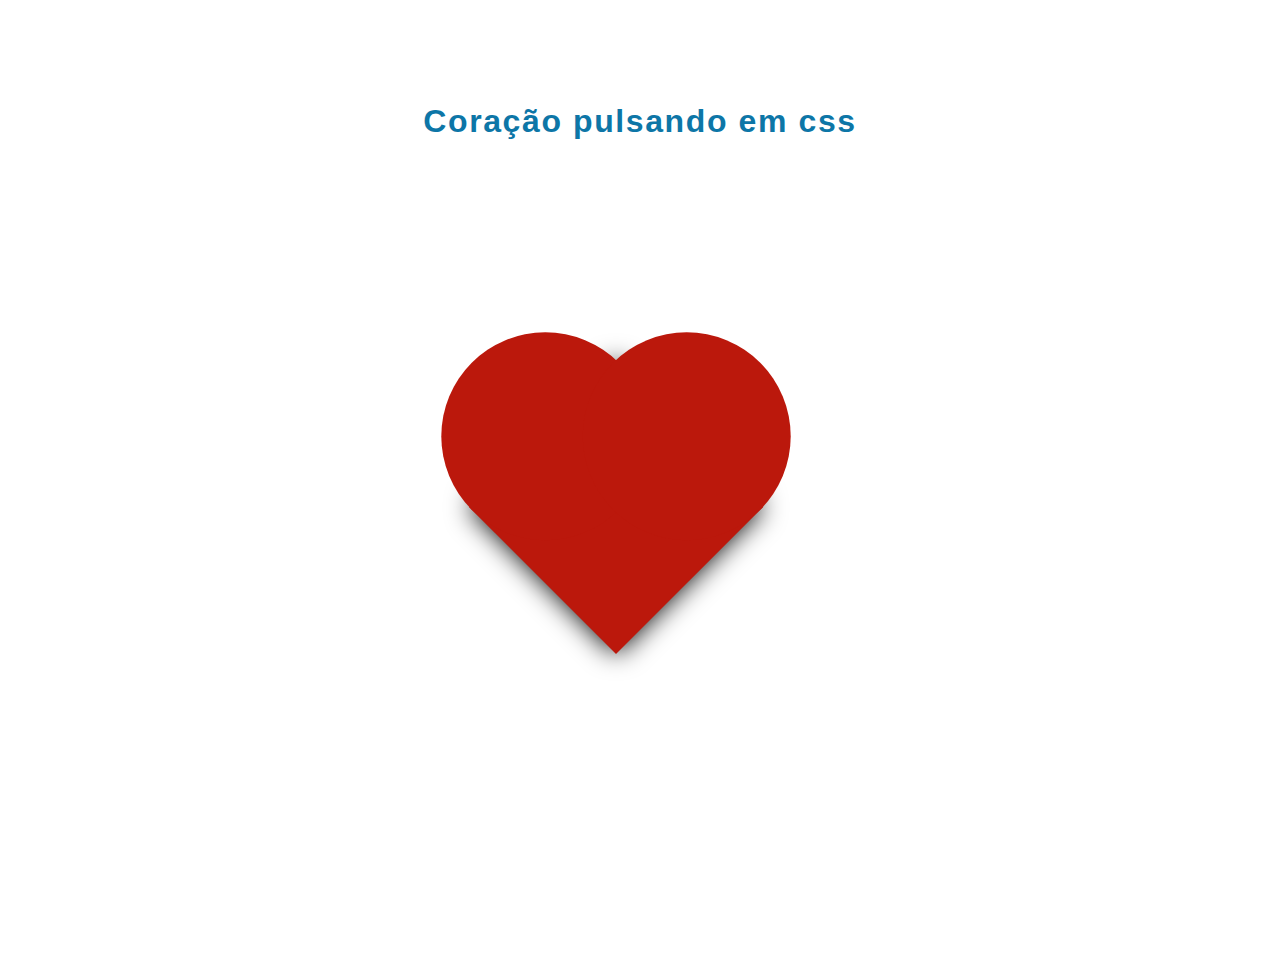
<file: 1 _ coracao pulsando em CSS/index.html>
<!DOCTYPE html>
<html lang="pt-br">
<head>
    <meta charset="utf-8">
    <meta name="author" content="Agnaldo Márcio">
    <meta name="description" content="Coração pulsando em css">
    <meta name="viewport" content="width=device-width, initial-scale=1, shrink-to-fit=no">
    <meta http-equiv="X-UA-Compatible" content="ie=edge">
    <title>Coração pulsando em CSS</title>
    <!-- Estilo CSS -->
    <link rel="stylesheet" href="style.css">
</head>
<body>

    <div class="container">
        <h1>Coração pulsando em css</h1>
        <div class="beating__heart">
            
        </div>
    </div>
    
</body>
</html>
</file>
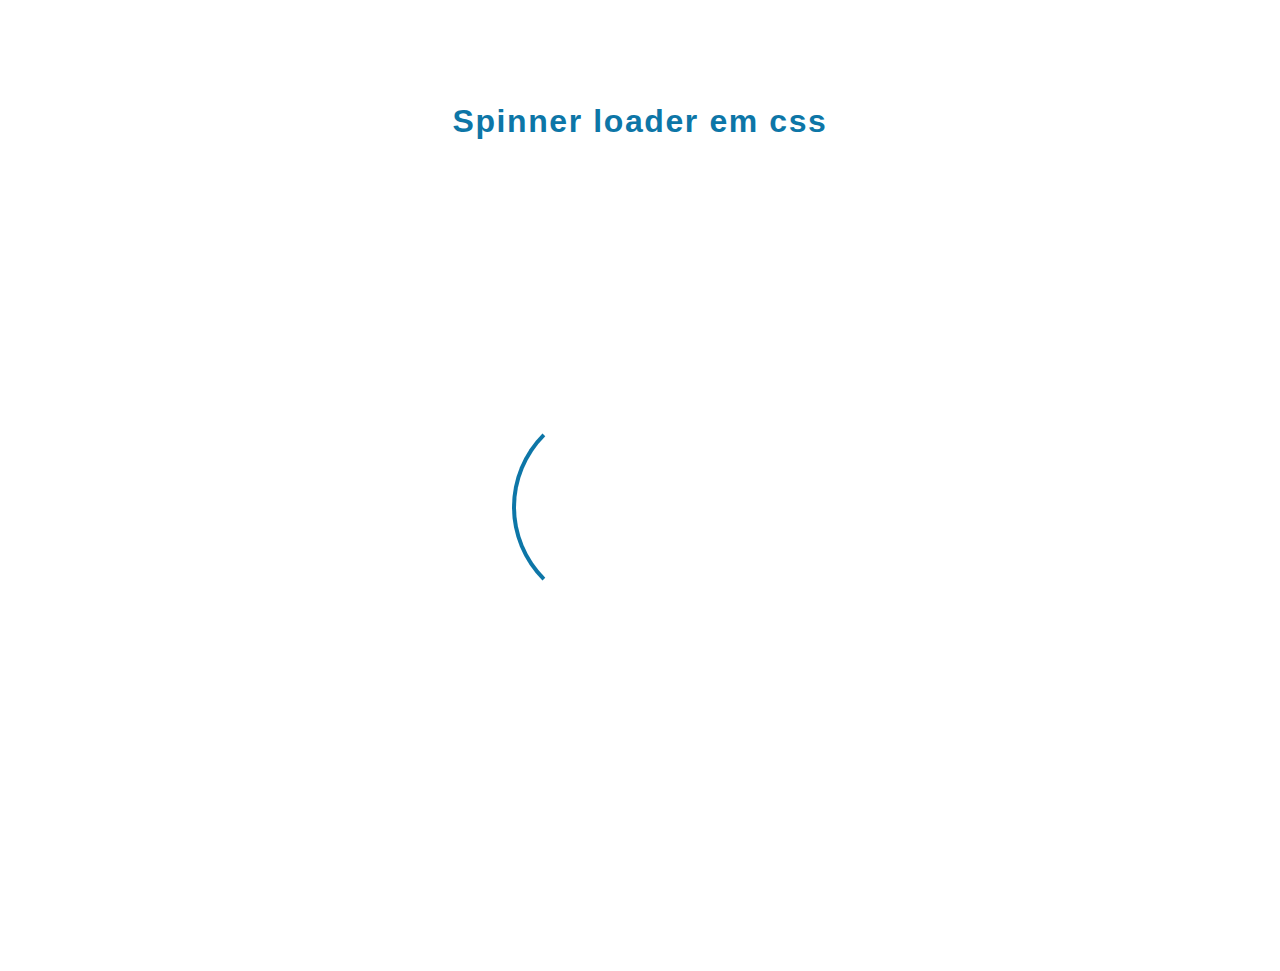
<file: 2_spinner loader em CSS/index.html>
<!DOCTYPE html>
<html lang="pt-br">
<head>
    <meta charset="utf-8">
    <meta name="author" content="Agnaldo Márcio">
    <meta name="description" content="Spinner loader em css">
    <meta name="viewport" content="width=device-width, initial-scale=1, shrink-to-fit=no">
    <meta http-equiv="X-UA-Compatible" content="ie=edge">
    <title>Spinner loader em css</title>
    <!-- Estilo CSS -->
    <link rel="stylesheet" href="style.css">
</head>
<body>

    <div class="container">
        <h1>Spinner loader em css</h1>
        <div class="spinner__loader">
            
        </div>
    </div>
    
</body>
</html>
</file>
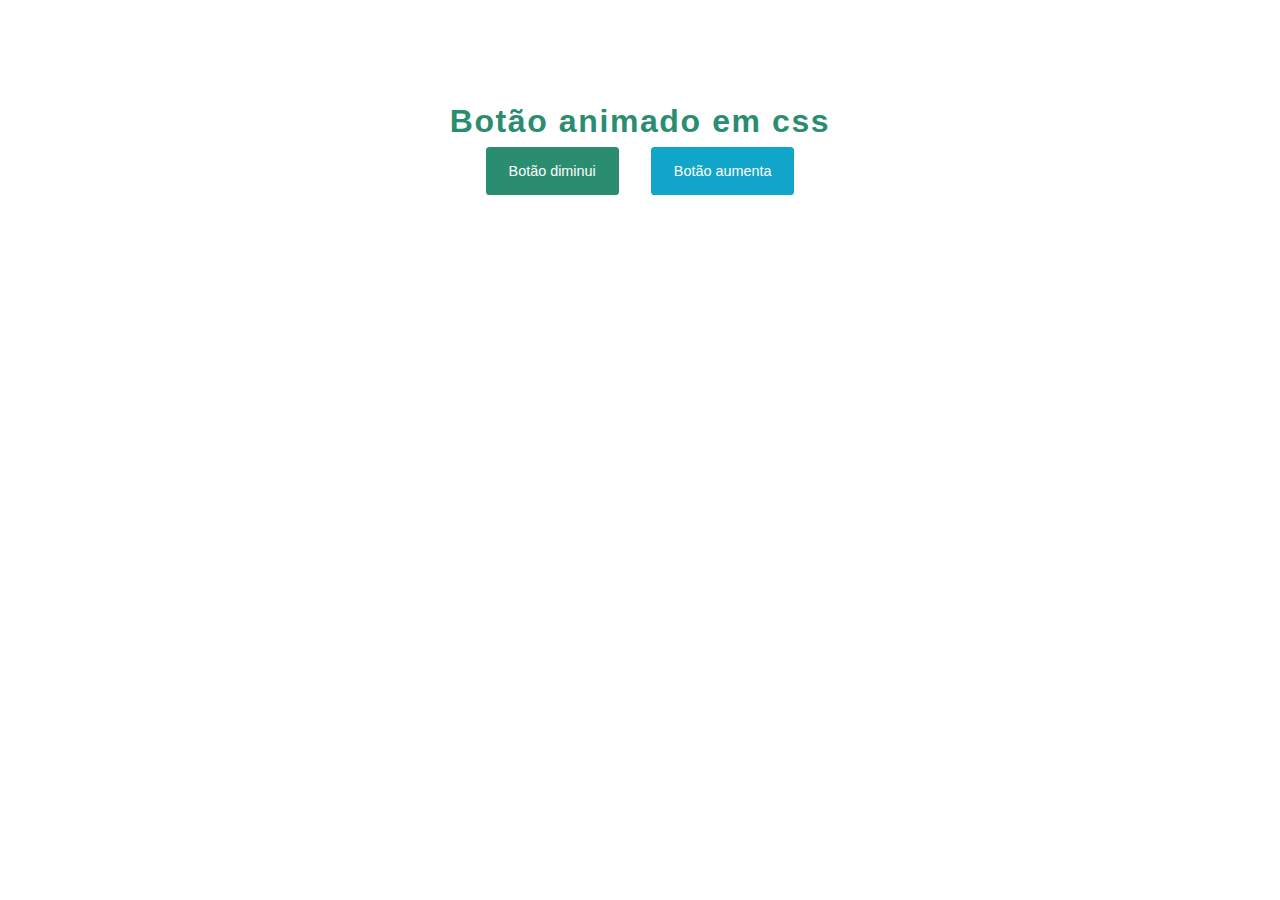
<file: 3_botao animado em CSS/index.html>
<!DOCTYPE html>
<html lang="pt-br">
<head>
    <meta charset="utf-8">
    <meta name="author" content="Agnaldo Márcio">
    <meta name="description" content="Botão animado em css">
    <meta name="viewport" content="width=device-width, initial-scale=1, shrink-to-fit=no">
    <meta http-equiv="X-UA-Compatible" content="ie=edge">
    <title>Botão animado em css</title>
    <!-- Estilo CSS -->
    <link rel="stylesheet" href="style.css">
</head>
<body>

    <div class="container">
        <h1>Botão animado em css</h1>
        <div class="button__animated">
          <button class="button__animated--lower">Botão diminui</button>
          <button class="button__animated--increase">Botão aumenta</button>
        </div>
    </div>
    
</body>
</html>
</file>
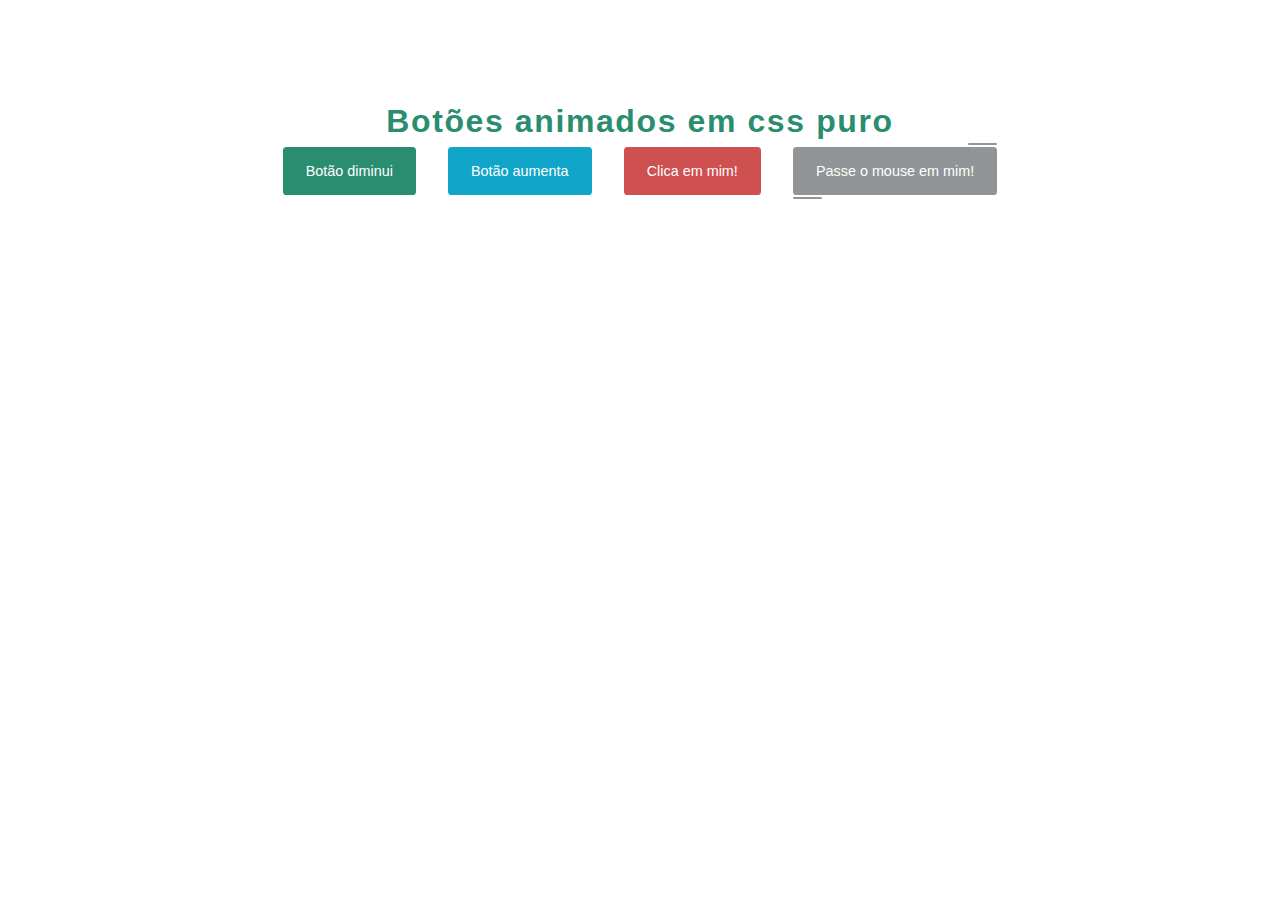
<file: 3_botoes animados em CSS/index.html>
<!DOCTYPE html>
<html lang="pt-br">
<head>
    <meta charset="utf-8">
    <meta name="author" content="Agnaldo Márcio">
    <meta name="description" content="Botões animados em css puro">
    <meta name="viewport" content="width=device-width, initial-scale=1, shrink-to-fit=no">
    <meta http-equiv="X-UA-Compatible" content="ie=edge">
    <title>Botões animados em css puro</title>
    <!-- Estilo CSS -->
    <link rel="stylesheet" href="style.css">
</head>
<body>

    <div class="container">
        <h1>Botões animados em css puro</h1>
        <div class="button__animated">
          <button class="button__animated--lower">Botão diminui</button>
          <button class="button__animated--increase">Botão aumenta</button>
          <button class="button__animated--swing">Clica em mim!</button>
          <button class="button__animated--border">Passe o mouse em mim!</button>
        </div>
    </div>
    
</body>
</html>
</file>
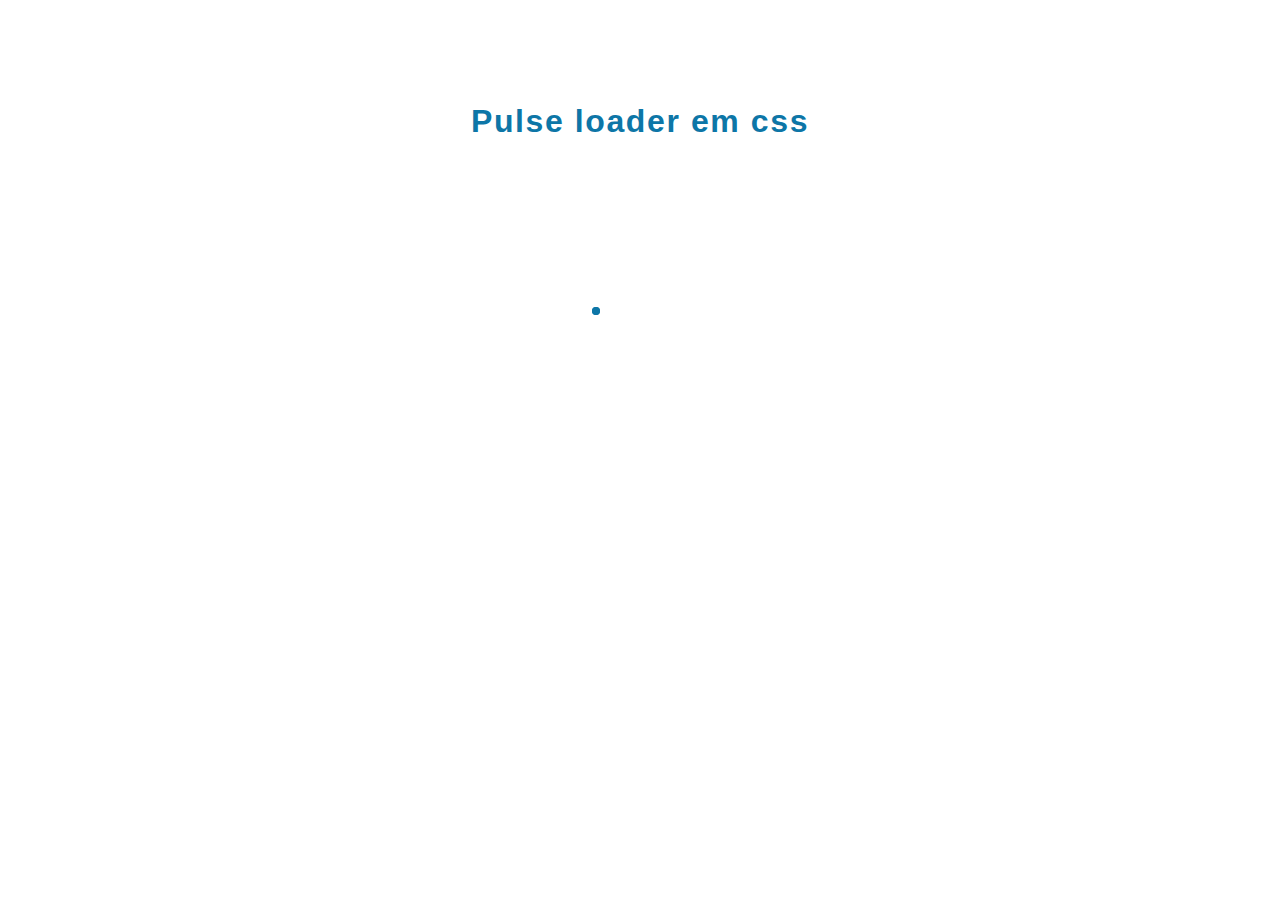
<file: 4_pulse loader em CSS/index.html>
<!DOCTYPE html>
<html lang="pt-br">
<head>
    <meta charset="utf-8">
    <meta name="author" content="Agnaldo Márcio">
    <meta name="description" content="Pulse loader em css">
    <meta name="viewport" content="width=device-width, initial-scale=1, shrink-to-fit=no">
    <meta http-equiv="X-UA-Compatible" content="ie=edge">
    <title>Pulse loader em css</title>
    <!-- Estilo CSS -->
    <link rel="stylesheet" href="style.css">
</head>
<body>

    <div class="container">
        <h1>Pulse loader em css</h1>
        <div class="pulse__loader">
            <div class="pulse__loader--div"></div>
            <div class="pulse__loader--div"></div>
        </div>
    </div>
    
</body>
</html>
</file>
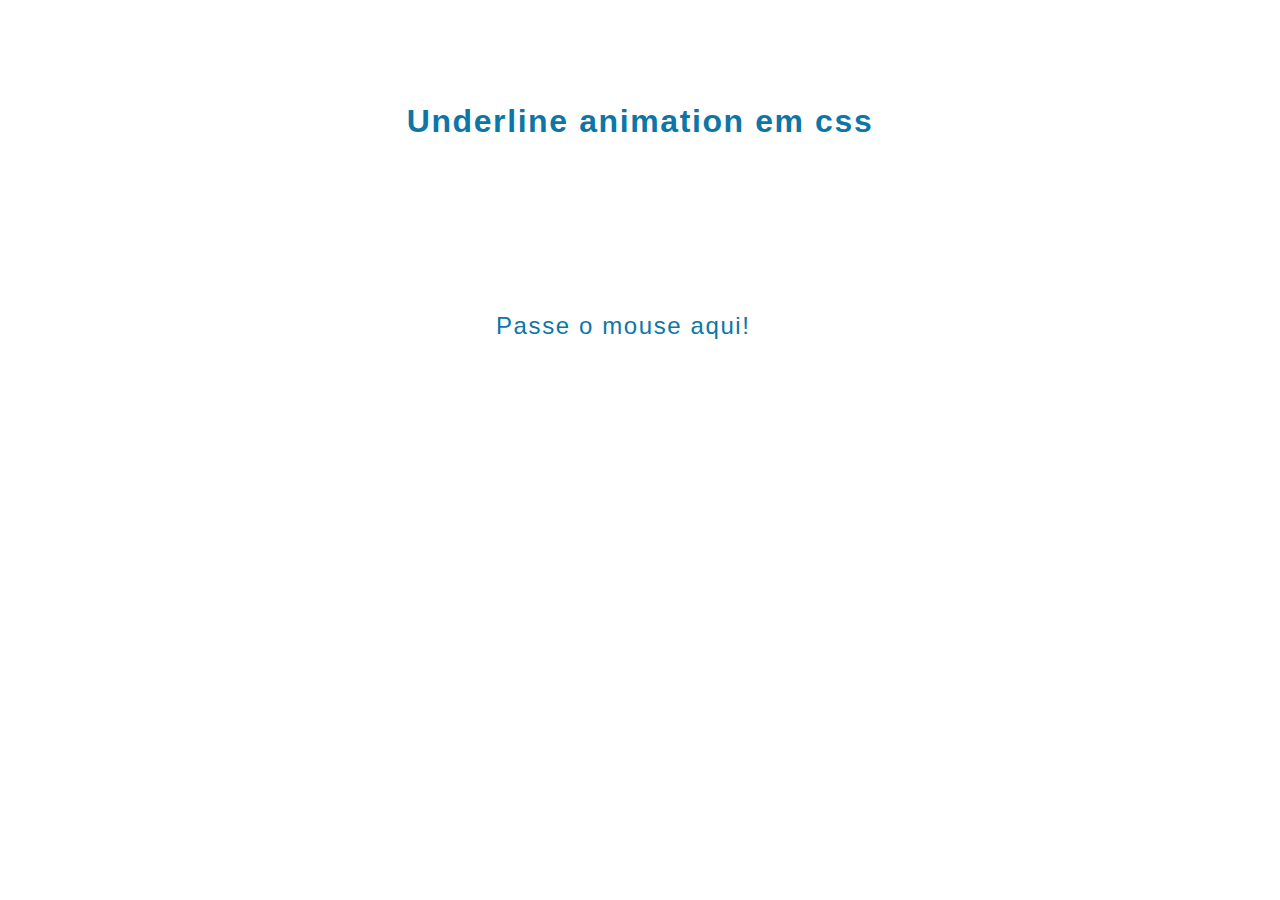
<file: 5_underline animation em CSS/index.html>
<!DOCTYPE html>
<html lang="pt-br">
<head>
    <meta charset="utf-8">
    <meta name="author" content="Agnaldo Márcio">
    <meta name="description" content="Underline animation em css">
    <meta name="viewport" content="width=device-width, initial-scale=1, shrink-to-fit=no">
    <meta http-equiv="X-UA-Compatible" content="ie=edge">
    <title>Underline animation em css</title>
    <!-- Estilo CSS -->
    <link rel="stylesheet" href="style.css">
</head>
<body>

    <div class="container">
        <h1>Underline animation em css</h1>
        <div class="underline__animation">
            <p class="underline__animation--hover">Passe o mouse aqui!</p>
        </div>
    </div>
    
</body>
</html>
</file>
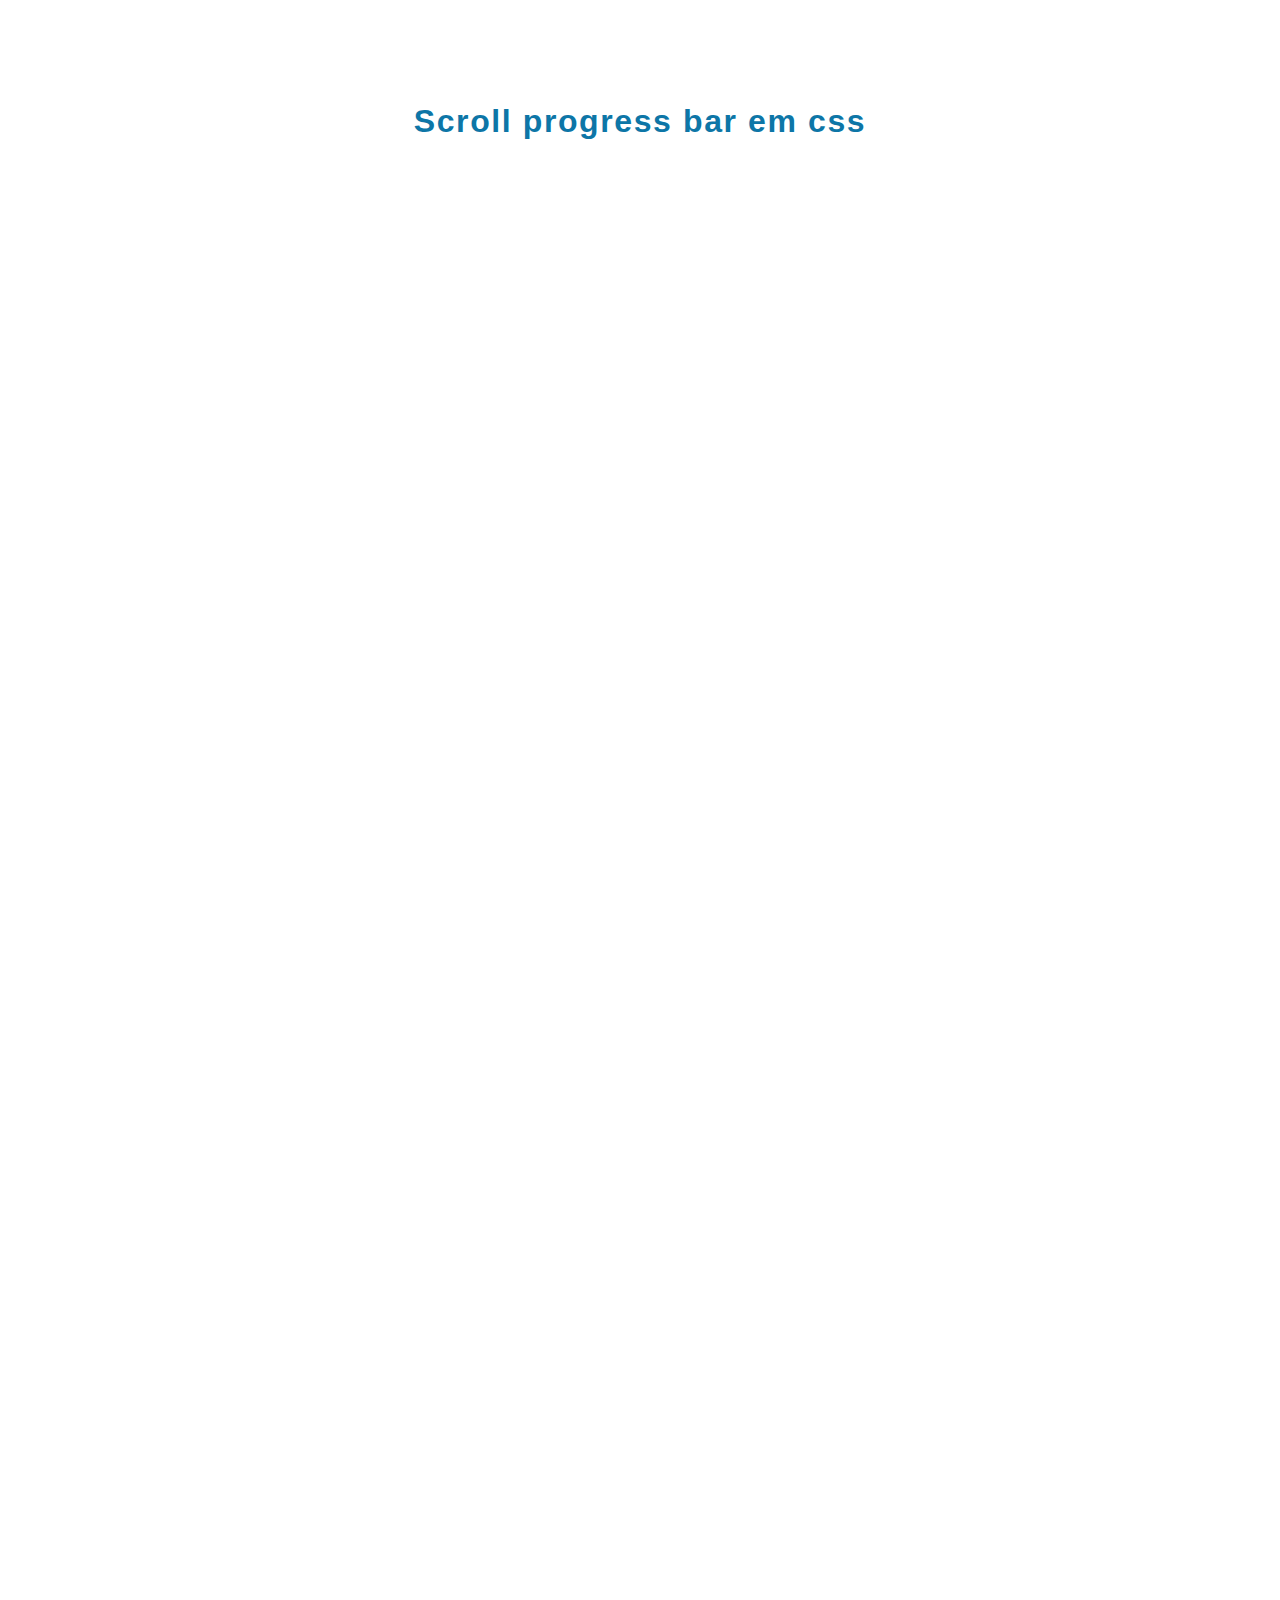
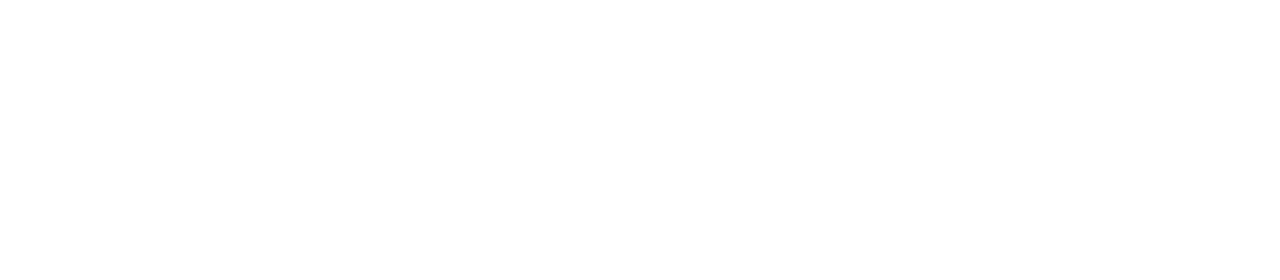
<file: 6_scroll progress bar em CSS/index.html>
<!DOCTYPE html>
<html lang="pt-br">
<head>
    <meta charset="utf-8">
    <meta name="author" content="Agnaldo Márcio">
    <meta name="description" content="Scroll progress bar em css">
    <meta name="viewport" content="width=device-width, initial-scale=1, shrink-to-fit=no">
    <meta http-equiv="X-UA-Compatible" content="ie=edge">
    <title>Scroll progress bar em css</title>
    <!-- Estilo CSS -->
    <link rel="stylesheet" href="style.css">
</head>
<body>
    
    <div id="scroll__progress"></div>

    <div class="container">
        <h1>Scroll progress bar em css</h1>
    </div>

    <!-- Arquivo JS -->
    <script src="javascript.js"></script>
</body>
</html>
</file>
<file: 1 _ coracao pulsando em CSS/style.css>
/* ---------------------------------
            CONFIGURAÇÕES GERAIS
  -----------------------------------*/
  :root {
    --color-white: rgb(255, 255, 255);
    --color-gray: rgb(13, 118, 167);
    --color-red: rgb(187, 24, 12);
  
    --box-shadow: 0px 0px 27px 0px rgb(0, 0, 0);

    --font-family: Verdana, Geneva, Tahoma, sans-serif;
  }
  
  html, 
  body {
    -webkit-box-sizing: border-box;
    box-sizing: border-box;
  }
  
  *,
  *:before,
  *:after {
    -webkit-box-sizing: inherit;
    box-sizing: inherit;
    margin: 0;
    padding: 0;
  }
  
  html,
  body {
    background-color: var(--color-white);
    font-family: var(--font-family);
    font-size: 1rem;
    letter-spacing: 0.1em;
    line-height: 1.6;
    font-kerning: normal;
    text-rendering: optimizeLegibility;
    font-variant-ligatures: common-ligatures contextual;
  }
 
  h1 {
    color: var(--color-gray);
    font-weight: 700;
    text-align: center;
  }

  .container {
    width: 50em;
    margin: 5em auto;
    padding: 1em;
  }

/* ---------------------------------
            BEATING HEART
  -----------------------------------*/
.beating__heart {
    margin: 16em;
    background-color: var(--color-red);
    height: 13em;
    width: 13em;
    transform: rotate(-45deg);
    box-shadow: var(--box-shadow);
    position: relative;
    animation: beating__heart 1s ease infinite;
}

.beating__heart:before,
.beating__heart:after {
    content: "";
    background-color: var(--color-red);
    border-radius: 50%;
    height: 13em;
    position: absolute;
    width: 13em;
}

.beating__heart:before {
    top: -6.25em;
}

.beating__heart:after {
    left: 6.25em;
}

@keyframes beating__heart {
    0% {
      transform: scale(1, 1) rotate(-45deg);
    }
   50% {
      transform: scale(1.2, 1.2) rotate(-45deg);
    }
    100% {
      transform: scale(1, 1) rotate(-45deg);
    }
  }
</file>
<file: 2_spinner loader em CSS/style.css>
/* ---------------------------------
            CONFIGURAÇÕES GERAIS
  -----------------------------------*/
  :root {
    --color-white: rgb(255, 255, 255);
    --color-blue: rgb(13, 118, 167);
  
    --font-family: Verdana, Geneva, Tahoma, sans-serif;
  }
  
  html, 
  body {
    -webkit-box-sizing: border-box;
    box-sizing: border-box;
  }
  
  *,
  *:before,
  *:after {
    -webkit-box-sizing: inherit;
    box-sizing: inherit;
    margin: 0;
    padding: 0;
  }
  
  html,
  body {
    background-color: var(--color-white);
    font-family: var(--font-family);
    font-size: 1rem;
    letter-spacing: 0.1em;
    line-height: 1.6;
    font-kerning: normal;
    text-rendering: optimizeLegibility;
    font-variant-ligatures: common-ligatures contextual;
  }
 
  h1 {
    color: var(--color-blue);
    font-weight: 700;
    text-align: center;
  }

  .container {
    width: 50em;
    margin: 5em auto;
    padding: 1em;
  }

/* ---------------------------------
            SPINNER LOADER
  -----------------------------------*/
.spinner__loader {
    display: inline-block;
    border: 4px solid rgba(255, 255, 255, 0.1);
    border-radius: 50%;
    border-left-color: var(--color-blue);
    margin: 16em;
    height: 13em;
    width: 13em;
    animation: spinner__loader 1.2s linear infinite;
}

@keyframes spinner__loader {
    0% {
      transform: rotate(0deg);
    }
    100% {
      transform: rotate(360deg);
    }
  }
</file>
<file: 3_botao animado em CSS/style.css>
/* ---------------------------------
            CONFIGURAÇÕES GERAIS
  -----------------------------------*/
  :root {
    --color-white: rgb(255, 255, 255);
    --color-green: rgb(43, 141, 112);
    --color-blue: rgb(18, 165, 202);
  
    --font-family: Verdana, Geneva, Tahoma, sans-serif;
  }
  
  html, 
  body {
    -webkit-box-sizing: border-box;
    box-sizing: border-box;
  }
  
  *,
  *:before,
  *:after {
    -webkit-box-sizing: inherit;
    box-sizing: inherit;
    margin: 0;
    padding: 0;
  }
  
  html,
  body {
    background-color: var(--color-white);
    font-family: var(--font-family);
    font-size: 1rem;
    letter-spacing: 0.1em;
    line-height: 1.6;
    font-kerning: normal;
    text-rendering: optimizeLegibility;
    font-variant-ligatures: common-ligatures contextual;
  }
 
  h1 {
    color: var(--color-green);
    font-weight: 700;
    text-align: center;
  }

  .container {
    width: 50em;
    margin: 5em auto;
    padding: 1em;
  }

/* ---------------------------------
            BUTTON ANIMATED
  -----------------------------------*/
  .button__animated {
    display: flex;
    justify-content: center;
    gap: 2em;

  }

/* ---------------------------------
            BUTTON ANIMATED :: LOWER
  -----------------------------------*/
.button__animated--lower {
    font-size: .9em;
    border: none;
    background-color: var(--color-green);
    color: var(--color-white);
    border-radius: .25em;
    padding: 1.1em 1.6em;
    cursor: pointer;
    transition: all .4s ease-in-out;
}

.button__animated--lower:hover {
  transform: scale(0.8);
  background-color: transparent;
  border: 1px solid var(--color-green);
  color: var(--color-green);
}

/* ---------------------------------
            BUTTON ANIMATED :: INCREASE
  -----------------------------------*/
  .button__animated--increase {
    font-size: .9em;
    border: none;
    background-color: var(--color-blue);
    color: var(--color-white);
    border-radius: .25em;
    padding: 1.1em 1.6em;
    cursor: pointer;
    transition: all .4s ease-in-out;
}

.button__animated--increase:hover {
  transform: scale(1.1);
  background-color: transparent;
  border: 1px solid var(--color-blue);
  color: var(--color-blue);
}
</file>
<file: 3_botoes animados em CSS/style.css>
/* ---------------------------------
            CONFIGURAÇÕES GERAIS
  -----------------------------------*/
  :root {
    --color-white: rgb(255, 255, 255);
    --color-green: rgb(43, 141, 112);
    --color-blue: rgb(18, 165, 202);
    --color-red: rgb(207,80,80);
    --color-gray: rgb(146,149,151);
  
    --font-family: Verdana, Geneva, Tahoma, sans-serif;
  }
  
  html, 
  body {
    -webkit-box-sizing: border-box;
    box-sizing: border-box;
  }
  
  *,
  *:before,
  *:after {
    -webkit-box-sizing: inherit;
    box-sizing: inherit;
    margin: 0;
    padding: 0;
  }
  
  html,
  body {
    background-color: var(--color-white);
    font-family: var(--font-family);
    font-size: 1rem;
    letter-spacing: 0.1em;
    line-height: 1.6;
    font-kerning: normal;
    text-rendering: optimizeLegibility;
    font-variant-ligatures: common-ligatures contextual;
  }
 
  h1 {
    color: var(--color-green);
    font-weight: 700;
    text-align: center;
  }

  .container {
    width: 50em;
    margin: 5em auto;
    padding: 1em;
  }

/* ---------------------------------
            BUTTON ANIMATED
  -----------------------------------*/
  .button__animated {
    display: flex;
    justify-content: center;
    gap: 2em;

  }

/* ---------------------------------
      BUTTON ANIMATED :: LOWER
  -----------------------------------*/
.button__animated--lower {
    font-size: .9em;
    border: none;
    background-color: var(--color-green);
    color: var(--color-white);
    border-radius: .25em;
    padding: 1.1em 1.6em;
    cursor: pointer;
    transition: all .4s ease-in-out;
}

.button__animated--lower:hover {
  transform: scale(0.8);
  background-color: transparent;
  border: 1px solid var(--color-green);
  color: var(--color-green);
}

/* ---------------------------------
      BUTTON ANIMATED :: INCREASE
  -----------------------------------*/
  .button__animated--increase {
    font-size: .9em;
    border: none;
    background-color: var(--color-blue);
    color: var(--color-white);
    border-radius: .25em;
    padding: 1.1em 1.6em;
    cursor: pointer;
    transition: all .4s ease-in-out;
}

.button__animated--increase:hover {
  transform: scale(1.1);
  background-color: transparent;
  border: 1px solid var(--color-blue);
  color: var(--color-blue);
}


/* ---------------------------------
      BUTTON ANIMATED :: SWING
  -----------------------------------*/
  .button__animated--swing {
    font-size: .9em;
    border: none;
    background-color: var(--color-red);
    color: var(--color-white);
    border-radius: .25em;
    padding: 1.1em 1.6em;
    cursor: pointer;
    transition: all .4s ease-in-out;
  }

  .button__animated--swing:focus {
    animation: swing 1s ease-in-out infinite;
    animation-iteration-count: 1;
  }
 
  @keyframes swing {
    15% {
      transform: translateX(5px);
    }
    30% {
      transform: translateX(-5px);
    }
    50% {
      transform: translateX(3px);
    }
    65% {
      transform: translateX(-3px);
    }
    80% {
      transform: translateX(2px);
    }
    100% {
      transform: translateX(0);
    }
  }

  /* ---------------------------------
      BUTTON ANIMATED :: BORDER
  -----------------------------------*/
  .button__animated--border {
    font-size: .9em;
    border: none;
    background-color: var(--color-gray);
    color: var(--color-white);
    border-radius: .25em;
    padding: 1.1em 1.6em;
    cursor: pointer;  
    position: relative;
  }
  .button__animated--border:before,
  .button__animated--border:after {
    border: 0 solid transparent;
    content: '';
    position: absolute;
    height: 0;
    border-radius: .25em;
    transition: all .4s;
    width: 2em;
  }

  .button__animated--border:before {
    border-top: 2px solid var(--color-gray);
    right: 0;
    top: -4px;
  }
  
  .button__animated--border:after {
    border-bottom: 2px solid var(--color-gray);
    bottom: -4px;
    left: 0;
  }
  
  .button__animated--border:hover:before,
  .button__animated--border:hover:after {
    width: 100%;
  }
</file>
<file: 4_pulse loader em CSS/style.css>
/* ---------------------------------
            CONFIGURAÇÕES GERAIS
  -----------------------------------*/
  :root {
    --color-white: rgb(255, 255, 255);
    --color-blue: rgb(13, 118, 167);
  
    --font-family: Verdana, Geneva, Tahoma, sans-serif;
  }
  
  html, 
  body {
    -webkit-box-sizing: border-box;
    box-sizing: border-box;
  }
  
  *,
  *:before,
  *:after {
    -webkit-box-sizing: inherit;
    box-sizing: inherit;
    margin: 0;
    padding: 0;
  }
  
  html,
  body {
    background-color: var(--color-white);
    font-family: var(--font-family);
    font-size: 1rem;
    letter-spacing: 0.1em;
    line-height: 1.6;
    font-kerning: normal;
    text-rendering: optimizeLegibility;
    font-variant-ligatures: common-ligatures contextual;
  }
 
  h1 {
    color: var(--color-blue);
    font-weight: 700;
    text-align: center;
  }

  .container {
    width: 50em;
    margin: 5em auto;
    padding: 1em;
  }

/* ---------------------------------
            PULSE LOADER
  -----------------------------------*/
.pulse__loader {
   position: relative;
   margin: 10em 0 0 21em;
   height: 4em;
   width: 4em;
}

.pulse__loader--div {
  position: absolute;
  border: 4px solid var(--color-blue);
  border-radius: 50%;
  animation: pulse__loader 1s ease-out infinite;
}

.pulse__loader--div:nth-child(2) {
  animation-delay: -0.5s;
}

@keyframes pulse__loader {
  0% {
    top: 5em;
    left: 5em;
    width: 0;
    height: 0;
    opacity: 1;
  }
  100% {
    top: 0;
    left: 0;
    width: 10em;
    height: 10em;
    opacity: 0;
  }
  }
</file>
<file: 5_underline animation em CSS/style.css>
/* ---------------------------------
            CONFIGURAÇÕES GERAIS
  -----------------------------------*/
  :root {
    --color-white: rgb(255, 255, 255);
    --color-blue: rgb(13, 118, 167);
  
    --font-family: Verdana, Geneva, Tahoma, sans-serif;
  }
  
  html, 
  body {
    -webkit-box-sizing: border-box;
    box-sizing: border-box;
  }
  
  *,
  *:before,
  *:after {
    -webkit-box-sizing: inherit;
    box-sizing: inherit;
    margin: 0;
    padding: 0;
  }
  
  html,
  body {
    background-color: var(--color-white);
    font-family: var(--font-family);
    font-size: 1rem;
    letter-spacing: 0.1em;
    line-height: 1.6;
    font-kerning: normal;
    text-rendering: optimizeLegibility;
    font-variant-ligatures: common-ligatures contextual;
  }
 
  h1 {
    color: var(--color-blue);
    font-weight: 700;
    text-align: center;
  }

  .container {
    width: 50em;
    margin: 5em auto;
    padding: 1em;
  }

/* ---------------------------------
            UNDERLINE ANIMATION
  -----------------------------------*/
.underline__animation {
   position: relative;
   margin: 10em 0 0 15em;
   width: 18em;
}

.underline__animation--hover {
  position: relative;
  display: inline-block;
  color: var(--color-blue);
  font-size: 1.5em;
}

.underline__animation--hover:after {
  content: '';
  position: absolute;
  width: 100%;
  background-color: var(--color-blue);
  transform: scaleX(0);
  height: 0.18em;
  bottom: 0;
  left: 0;
  transform-origin: bottom right;
  transition: transform 0.35s ease-in-out;
}

.underline__animation--hover:hover:after {
  transform: scaleX(1);
  transform-origin: bottom left;
}
</file>
<file: 6_scroll progress bar em CSS/style.css>
/* ---------------------------------
            CONFIGURAÇÕES GERAIS
  -----------------------------------*/
  :root {
    --color-white: rgb(255, 255, 255);
    --color-blue: rgb(13, 118, 167);

    --font-family: Verdana, Geneva, Tahoma, sans-serif;
  }
  
  html, 
  body {
    -webkit-box-sizing: border-box;
    box-sizing: border-box;
  }
  
  *,
  *:before,
  *:after {
    -webkit-box-sizing: inherit;
    box-sizing: inherit;
    margin: 0;
    padding: 0;
  }
  
  html,
  body {
    background-color: var(--color-white);
    font-family: var(--font-family);
    font-size: 1rem;
    letter-spacing: 0.1em;
    line-height: 1.6;
    min-height: 200vh;
  }
 
  h1 {
    color: var(--color-blue);
    font-weight: 700;
    text-align: center;
  }

  .container {
    width: 50em;
    margin: 5em auto;
    padding: 1em;
  }

/* ---------------------------------
        SCROLL PROGRESS BAR
  -----------------------------------*/

#scroll__progress {
    position: fixed;
    top: 0;
    width: 0%;
    height: .5em;
    background-color: var(--color-blue);
    z-index: 10000;
}
</file>
